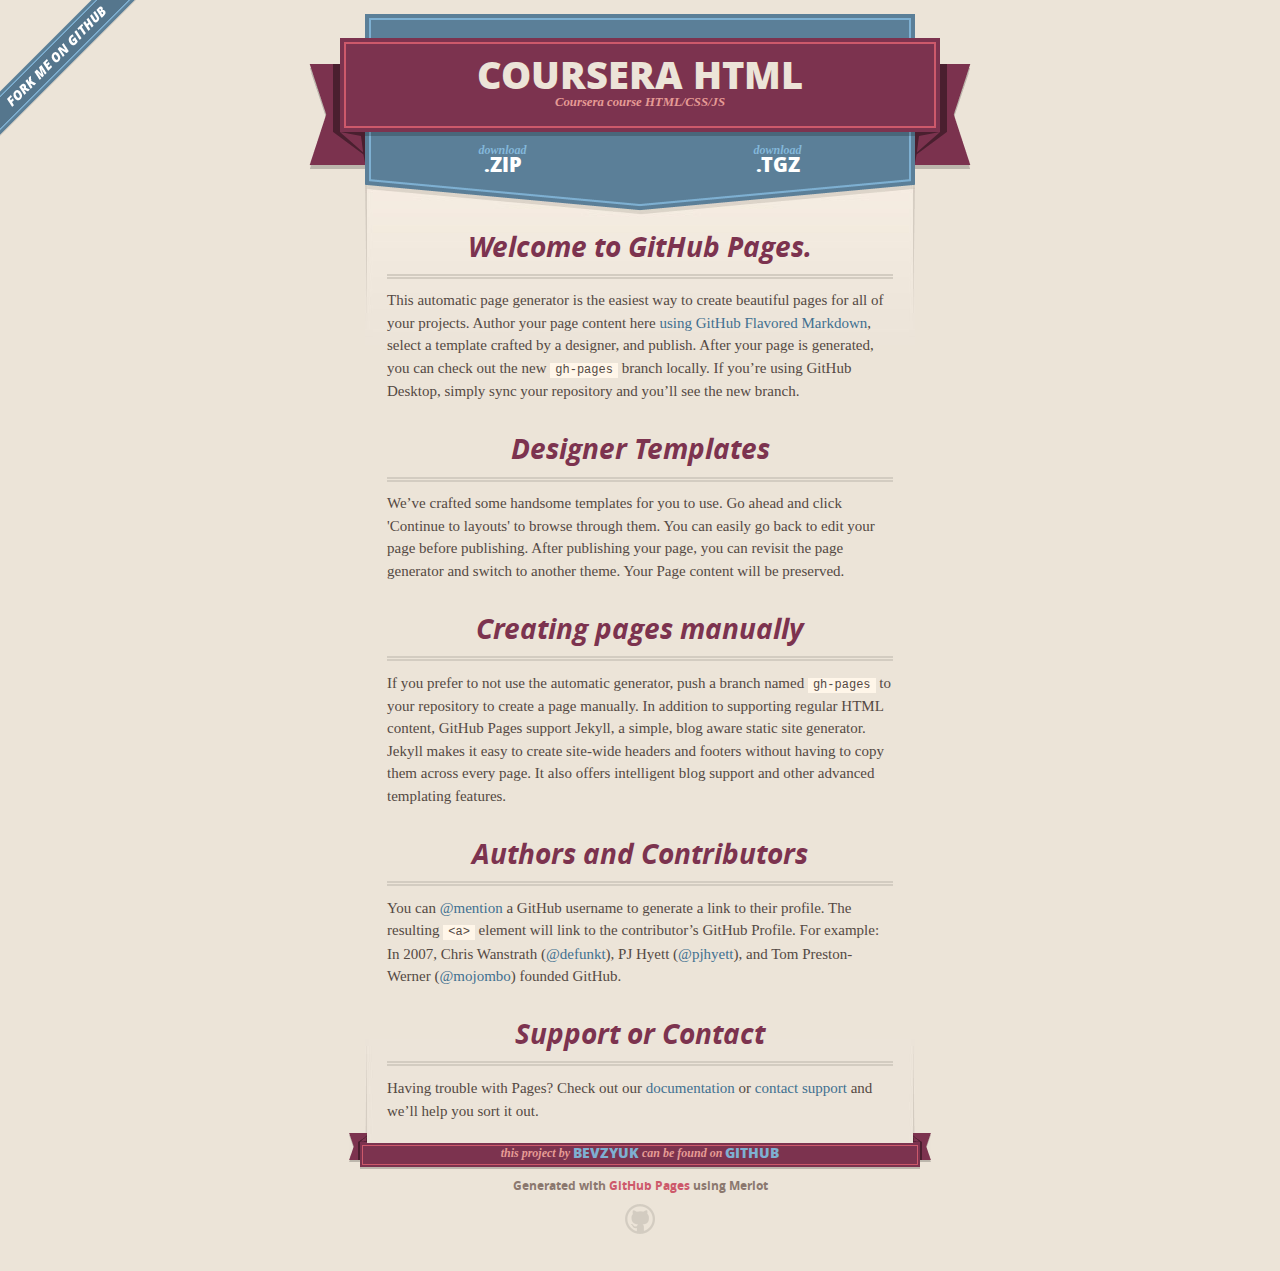
<file: index.html>
<!DOCTYPE html>
<html>
  <head>
    <meta charset='utf-8'>
    <meta http-equiv="X-UA-Compatible" content="chrome=1">
    <meta name="viewport" content="width=640">

    <link rel="stylesheet" href="stylesheets/core.css" media="screen">
    <link rel="stylesheet" href="stylesheets/mobile.css" media="handheld, only screen and (max-device-width:640px)">
    <link rel="stylesheet" href="stylesheets/github-light.css">

    <script type="text/javascript" src="javascripts/modernizr.js"></script>
    <script type="text/javascript" src="https://ajax.googleapis.com/ajax/libs/jquery/1.7.1/jquery.min.js"></script>
    <script type="text/javascript" src="javascripts/headsmart.min.js"></script>
    <script type="text/javascript">
      $(document).ready(function () {
        $('#main_content').headsmart()
      })
    </script>
    <title>Coursera html by bevzyuk</title>
  </head>

  <body>
    <a id="forkme_banner" href="https://github.com/bevzyuk/Coursera_html">View on GitHub</a>
    <div class="shell">

      <header>
        <span class="ribbon-outer">
          <span class="ribbon-inner">
            <h1>Coursera html</h1>
            <h2>Coursera course HTML/CSS/JS</h2>
          </span>
          <span class="left-tail"></span>
          <span class="right-tail"></span>
        </span>
      </header>

      <section id="downloads">
        <span class="inner">
          <a href="https://github.com/bevzyuk/Coursera_html/zipball/master" class="zip"><em>download</em> .ZIP</a><a href="https://github.com/bevzyuk/Coursera_html/tarball/master" class="tgz"><em>download</em> .TGZ</a>
        </span>
      </section>


      <span class="banner-fix"></span>


      <section id="main_content">
        <h3>
<a id="welcome-to-github-pages" class="anchor" href="#welcome-to-github-pages" aria-hidden="true"><span aria-hidden="true" class="octicon octicon-link"></span></a>Welcome to GitHub Pages.</h3>

<p>This automatic page generator is the easiest way to create beautiful pages for all of your projects. Author your page content here <a href="https://guides.github.com/features/mastering-markdown/">using GitHub Flavored Markdown</a>, select a template crafted by a designer, and publish. After your page is generated, you can check out the new <code>gh-pages</code> branch locally. If you’re using GitHub Desktop, simply sync your repository and you’ll see the new branch.</p>

<h3>
<a id="designer-templates" class="anchor" href="#designer-templates" aria-hidden="true"><span aria-hidden="true" class="octicon octicon-link"></span></a>Designer Templates</h3>

<p>We’ve crafted some handsome templates for you to use. Go ahead and click 'Continue to layouts' to browse through them. You can easily go back to edit your page before publishing. After publishing your page, you can revisit the page generator and switch to another theme. Your Page content will be preserved.</p>

<h3>
<a id="creating-pages-manually" class="anchor" href="#creating-pages-manually" aria-hidden="true"><span aria-hidden="true" class="octicon octicon-link"></span></a>Creating pages manually</h3>

<p>If you prefer to not use the automatic generator, push a branch named <code>gh-pages</code> to your repository to create a page manually. In addition to supporting regular HTML content, GitHub Pages support Jekyll, a simple, blog aware static site generator. Jekyll makes it easy to create site-wide headers and footers without having to copy them across every page. It also offers intelligent blog support and other advanced templating features.</p>

<h3>
<a id="authors-and-contributors" class="anchor" href="#authors-and-contributors" aria-hidden="true"><span aria-hidden="true" class="octicon octicon-link"></span></a>Authors and Contributors</h3>

<p>You can <a href="https://help.github.com/articles/basic-writing-and-formatting-syntax/#mentioning-users-and-teams" class="user-mention">@mention</a> a GitHub username to generate a link to their profile. The resulting <code>&lt;a&gt;</code> element will link to the contributor’s GitHub Profile. For example: In 2007, Chris Wanstrath (<a href="https://github.com/defunkt" class="user-mention">@defunkt</a>), PJ Hyett (<a href="https://github.com/pjhyett" class="user-mention">@pjhyett</a>), and Tom Preston-Werner (<a href="https://github.com/mojombo" class="user-mention">@mojombo</a>) founded GitHub.</p>

<h3>
<a id="support-or-contact" class="anchor" href="#support-or-contact" aria-hidden="true"><span aria-hidden="true" class="octicon octicon-link"></span></a>Support or Contact</h3>

<p>Having trouble with Pages? Check out our <a href="https://help.github.com/pages">documentation</a> or <a href="https://github.com/contact">contact support</a> and we’ll help you sort it out.</p>
      </section>

      <footer>
        <span class="ribbon-outer">
          <span class="ribbon-inner">
            <p>this project by <a href="https://github.com/bevzyuk">bevzyuk</a> can be found on <a href="https://github.com/bevzyuk/Coursera_html">GitHub</a></p>
          </span>
          <span class="left-tail"></span>
          <span class="right-tail"></span>
        </span>
        <p>Generated with <a href="https://pages.github.com">GitHub Pages</a> using Merlot</p>
        <span class="octocat"></span>
      </footer>

    </div>

    
  </body>
</html>
</file>
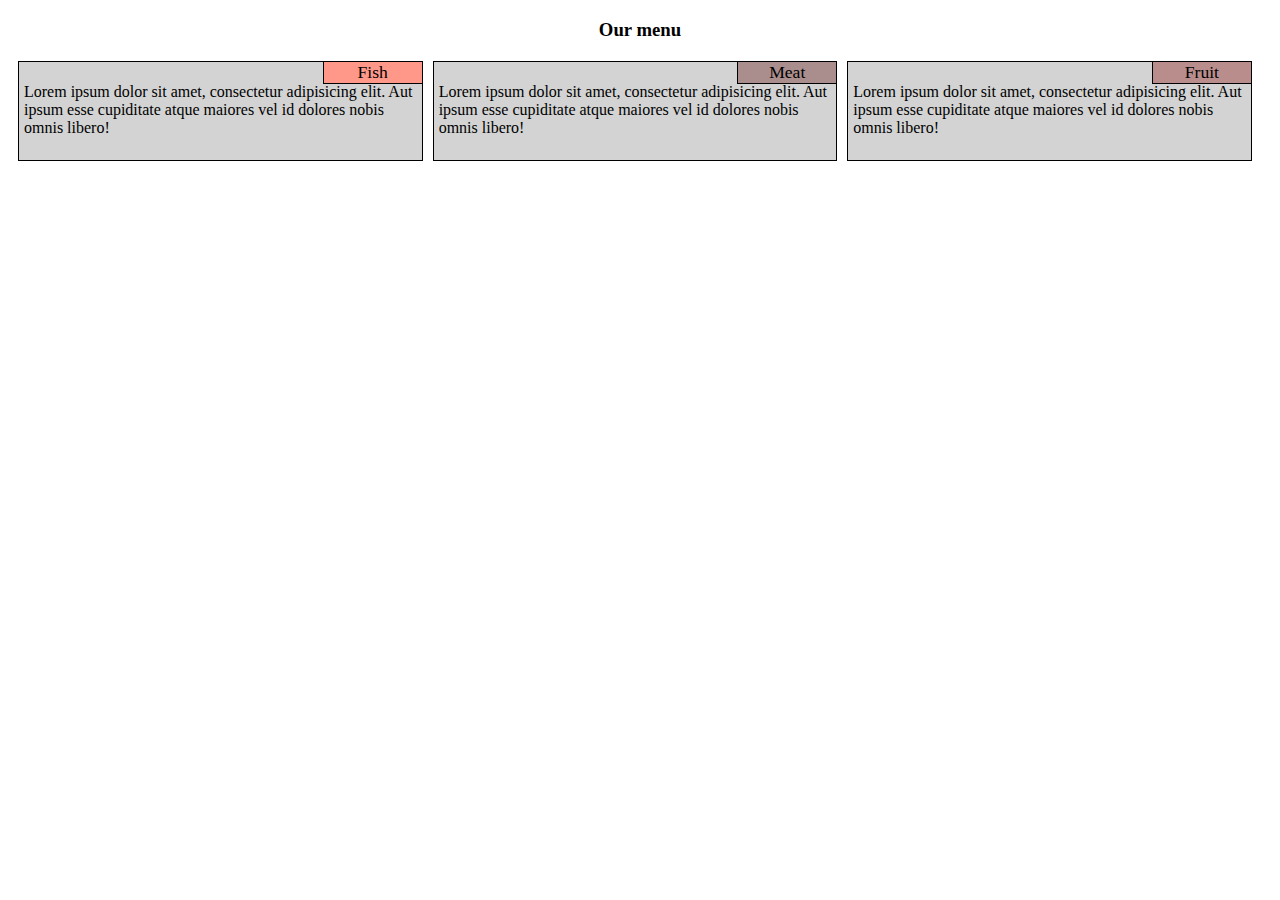
<file: mod2_solution/index.html>
<!DOCTYPE html>
<html>
<head>
	<meta charset="utf-8">
	<meta http-equiv="X-UA-Compatible" content="IE=edge">
	<meta name="viewport" content="width=device-width, initial-scale=1">
	<title>My first response page</title>
	<link rel="stylesheet" href="css/styles.css" type="text/css">
</head>
<body>
	<h3>Our menu</h3>
	<div class="row">
		<div class="col-lg-4 col-md-6">
			<div class="section">
			<div class="fish">Fish</div>
			<p>Lorem ipsum dolor sit amet, consectetur adipisicing elit. Aut ipsum esse cupiditate atque maiores vel id dolores nobis omnis libero!</p>
		</div>
		</div>
		<div class="col-lg-4 col-md-6">
			<div class="section">
			<div class="meat">Meat</div>
			<p>Lorem ipsum dolor sit amet, consectetur adipisicing elit. Aut ipsum esse cupiditate atque maiores vel id dolores nobis omnis libero!</p>
		</div>
		</div>
		<div class="col-lg-4 col-md-12">
			<div class="section">
			<div class="fruit">Fruit</div>
			<p>Lorem ipsum dolor sit amet, consectetur adipisicing elit. Aut ipsum esse cupiditate atque maiores vel id dolores nobis omnis libero!</p>
		</div>
		</div>
		
	</div>
</body>
</html>
</file>
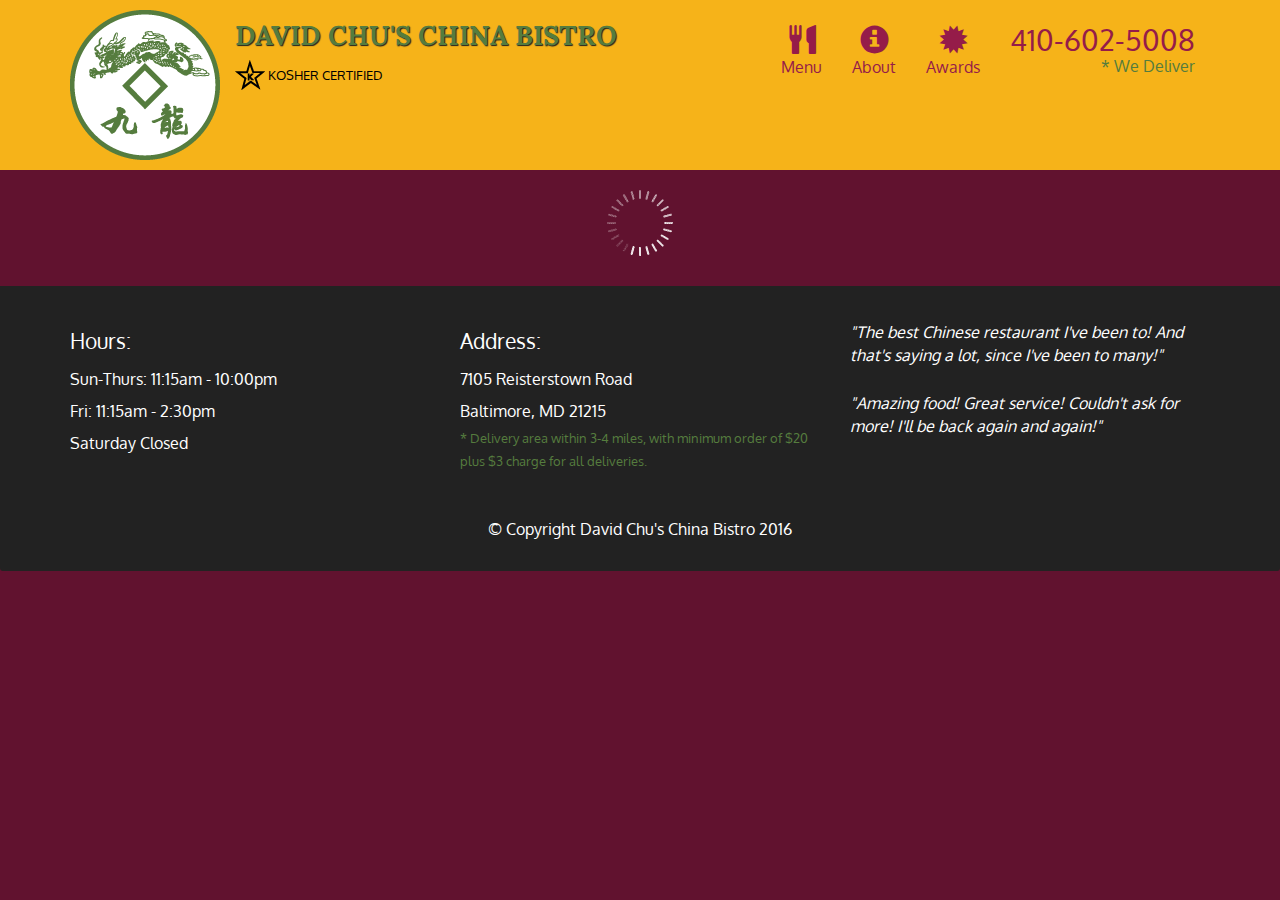
<file: mod5_solution/index.html>
<!doctype html>
<html lang="en">
  <head>
    <meta charset="utf-8">
    <meta http-equiv="X-UA-Compatible" content="IE=edge">
    <meta name="viewport" content="width=device-width, initial-scale=1">
    <title>David Chu's China Bistro</title>
    <link rel="stylesheet" href="css/bootstrap.min.css">
    <link rel="stylesheet" href="css/styles.css">
    <link href='https://fonts.googleapis.com/css?family=Oxygen:400,300,700' rel='stylesheet' type='text/css'>
    <link href='https://fonts.googleapis.com/css?family=Lora' rel='stylesheet' type='text/css'>
  </head>
<body>
  <header>
    <nav id="header-nav" class="navbar navbar-default">
      <div class="container">
        <div class="navbar-header">
          <a href="index.html" class="pull-left visible-md visible-lg">
            <div id="logo-img" alt="Logo image"></div>
          </a>

          <div class="navbar-brand">
            <a href="index.html"><h1>David Chu's China Bistro</h1></a>
            <p>
              <img src="images/star-k-logo.png" alt="Kosher certification">
              <span>Kosher Certified</span>
            </p>
          </div>

          <button id="navbarToggle" type="button" class="navbar-toggle collapsed" data-toggle="collapse" data-target="#collapsable-nav" aria-expanded="false">
            <span class="sr-only">Toggle navigation</span>
            <span class="icon-bar"></span>
            <span class="icon-bar"></span>
            <span class="icon-bar"></span>
          </button>
        </div>
        
        <div id="collapsable-nav" class="collapse navbar-collapse">
           <ul id="nav-list" class="nav navbar-nav navbar-right">
            <li id="navHomeButton" class="visible-xs active">
              <a href="index.html">
                <span class="glyphicon glyphicon-home"></span> Home</a>
            </li>
            <li id="navMenuButton">
              <a href="#" onclick="$dc.loadMenuCategories();">
                <span class="glyphicon glyphicon-cutlery"></span><br class="hidden-xs"> Menu</a>
            </li>
            <li>
              <a href="#">
                <span class="glyphicon glyphicon-info-sign"></span><br class="hidden-xs"> About</a>
            </li>
            <li>
              <a href="#">
                <span class="glyphicon glyphicon-certificate"></span><br class="hidden-xs"> Awards</a>
            </li>
            <li id="phone" class="hidden-xs">
              <a href="tel:410-602-5008">
                <span>410-602-5008</span></a><div>* We Deliver</div>
            </li>
          </ul><!-- #nav-list -->
        </div><!-- .collapse .navbar-collapse -->
      </div><!-- .container -->
    </nav><!-- #header-nav -->
  </header>

  <div id="call-btn" class="visible-xs">
    <a class="btn" href="tel:410-602-5008">
    <span class="glyphicon glyphicon-earphone"></span>
    410-602-5008
    </a>
  </div>
  <div id="xs-deliver" class="text-center visible-xs">* We Deliver</div>

  <div id="main-content" class="container"></div>

  <footer class="panel-footer">
    <div class="container">
      <div class="row">
        <section id="hours" class="col-sm-4">
          <span>Hours:</span><br>
          Sun-Thurs: 11:15am - 10:00pm<br>
          Fri: 11:15am - 2:30pm<br>
          Saturday Closed
          <hr class="visible-xs">
        </section>
        <section id="address" class="col-sm-4">
          <span>Address:</span><br>
          7105 Reisterstown Road<br>
          Baltimore, MD 21215
          <p>* Delivery area within 3-4 miles, with minimum order of $20 plus $3 charge for all deliveries.</p>
          <hr class="visible-xs">
        </section>
        <section id="testimonials" class="col-sm-4">
          <p>"The best Chinese restaurant I've been to! And that's saying a lot, since I've been to many!"</p>
          <p>"Amazing food! Great service! Couldn't ask for more! I'll be back again and again!"</p>
        </section>
      </div>
      <div class="text-center">&copy; Copyright David Chu's China Bistro 2016</div>
    </div>
  </footer>

  <!-- jQuery (Bootstrap JS plugins depend on it) -->
  <script src="js/jquery-2.1.4.min.js"></script>
  <script src="js/bootstrap.min.js"></script>
  <script src="js/ajax-utils.js"></script>
  <script src="js/script.js"></script>
</body>
</html>
</file>
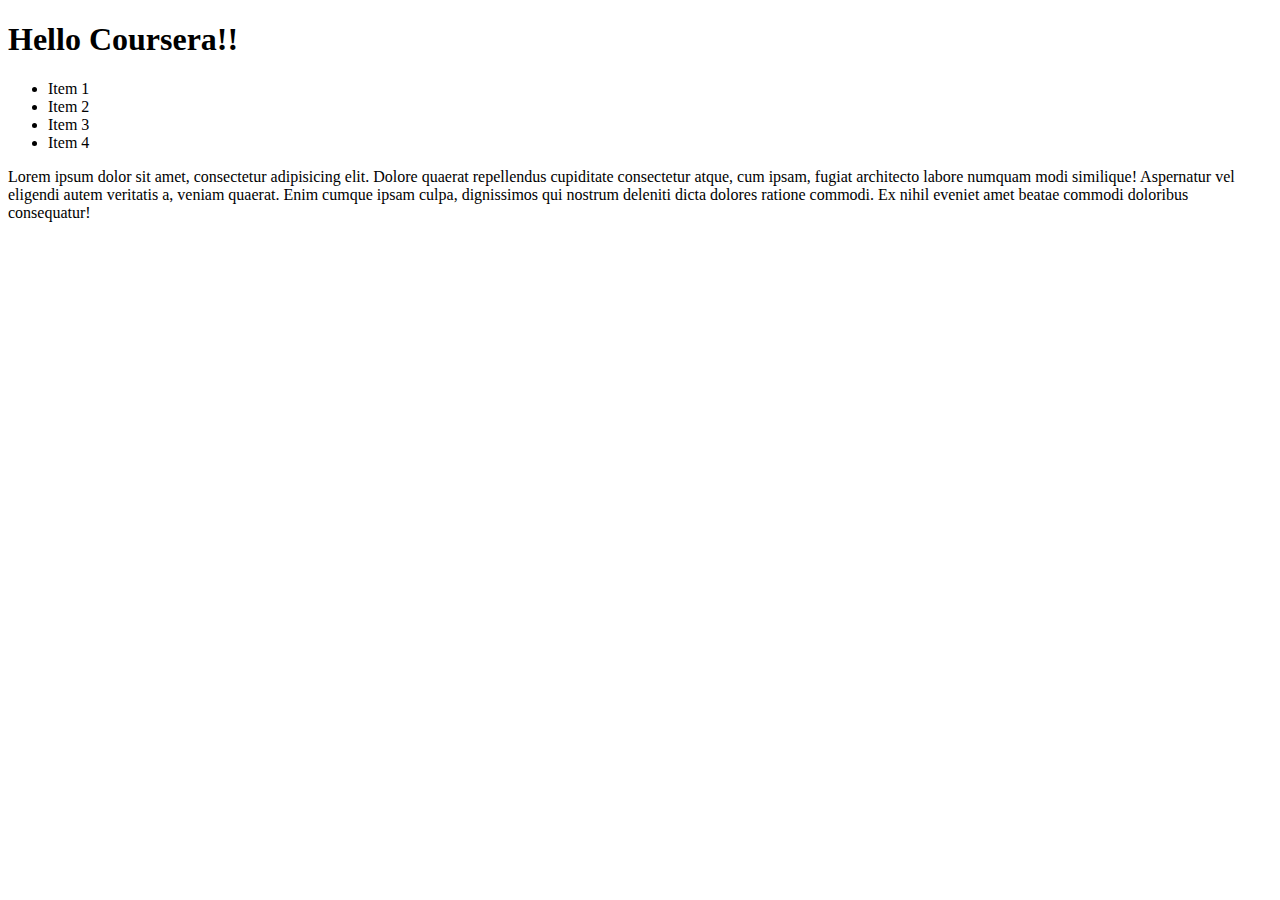
<file: test/index.html>
<!DOCTYPE html>
<html>
<head>
	<meta charset="utf-8">
	<meta http-equiv="X-UA-Compatible" content="IE=edge">
	<title>Hello Coursera!</title>
	<link rel="stylesheet" href="">
</head>
<body>
	<h1>Hello Coursera!!</h1>
	<ul>
		<li>Item 1</li>
		<li>Item 2</li>
		<li>Item 3</li>
		<li>Item 4</li>
	</ul>
	<p>Lorem ipsum dolor sit amet, consectetur adipisicing elit. Dolore quaerat repellendus cupiditate consectetur atque, cum ipsam, fugiat architecto labore numquam modi similique! Aspernatur vel eligendi autem veritatis a, veniam quaerat. Enim cumque ipsam culpa, dignissimos qui nostrum deleniti dicta dolores ratione commodi. Ex nihil eveniet amet beatae commodi doloribus consequatur!</p>
</body>
</html>
</file>
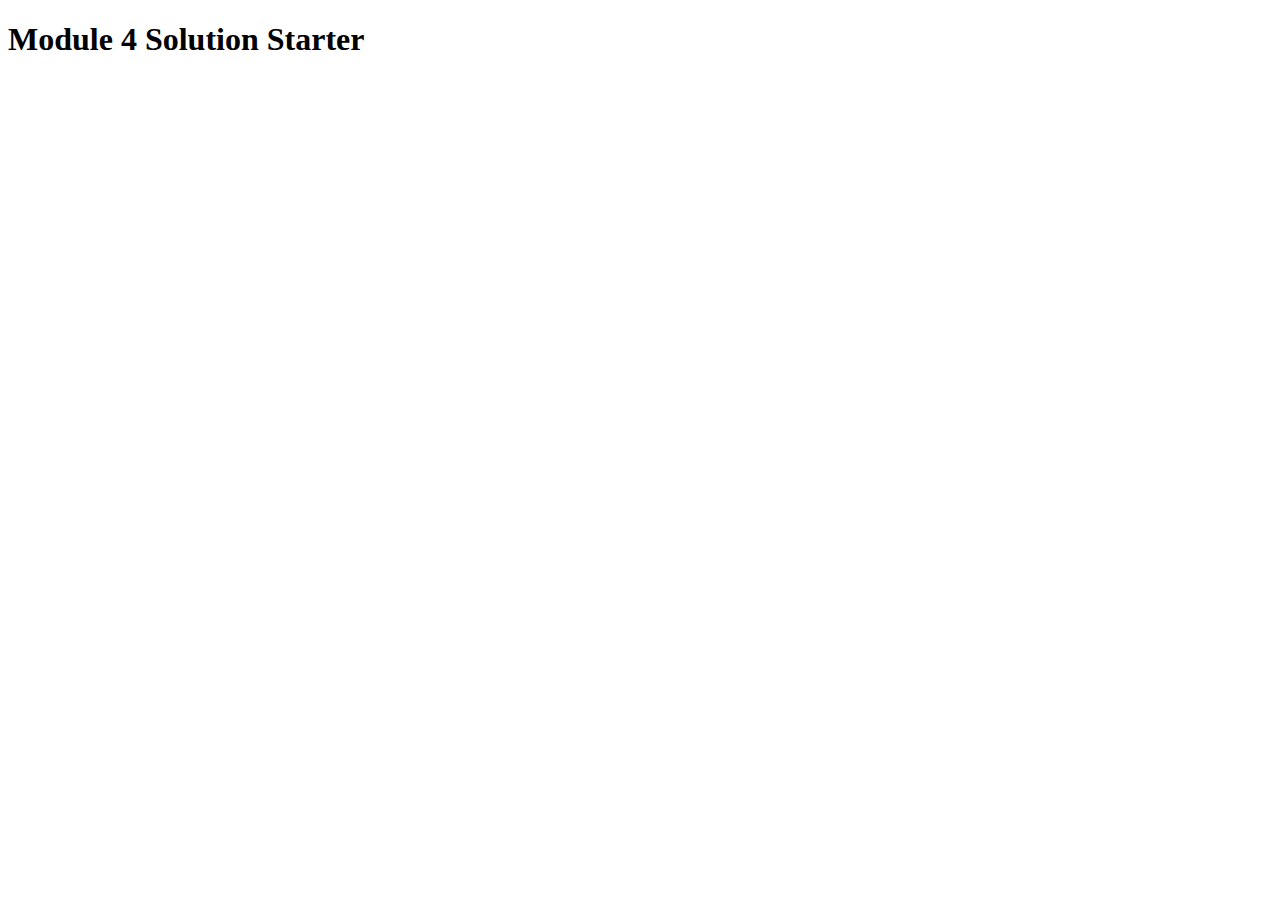
<file: mod4_solution/harder/index.html>
<!DOCTYPE html>
<html>
<head>
  <meta charset="utf-8">
  <title>Module 4 Solution Starter</title>
  <script>
    var names = []; // DO NOT REMOVE
  </script>
  <script src="SpeakHello.js" type="text/javascript" charset="utf-8" async="" defer="defer"></script>
  <script src="SpeakGoodBye.js" type="text/javascript" charset="utf-8" async="" defer="defer"></script>
  <script src="script.js" type="text/javascript" charset="utf-8" async="" defer="defer"></script>
</head>
<body>
  <h1>Module 4 Solution Starter</h1>
  <ul id="list">
   
  </ul>
</body>
</html>
</file>
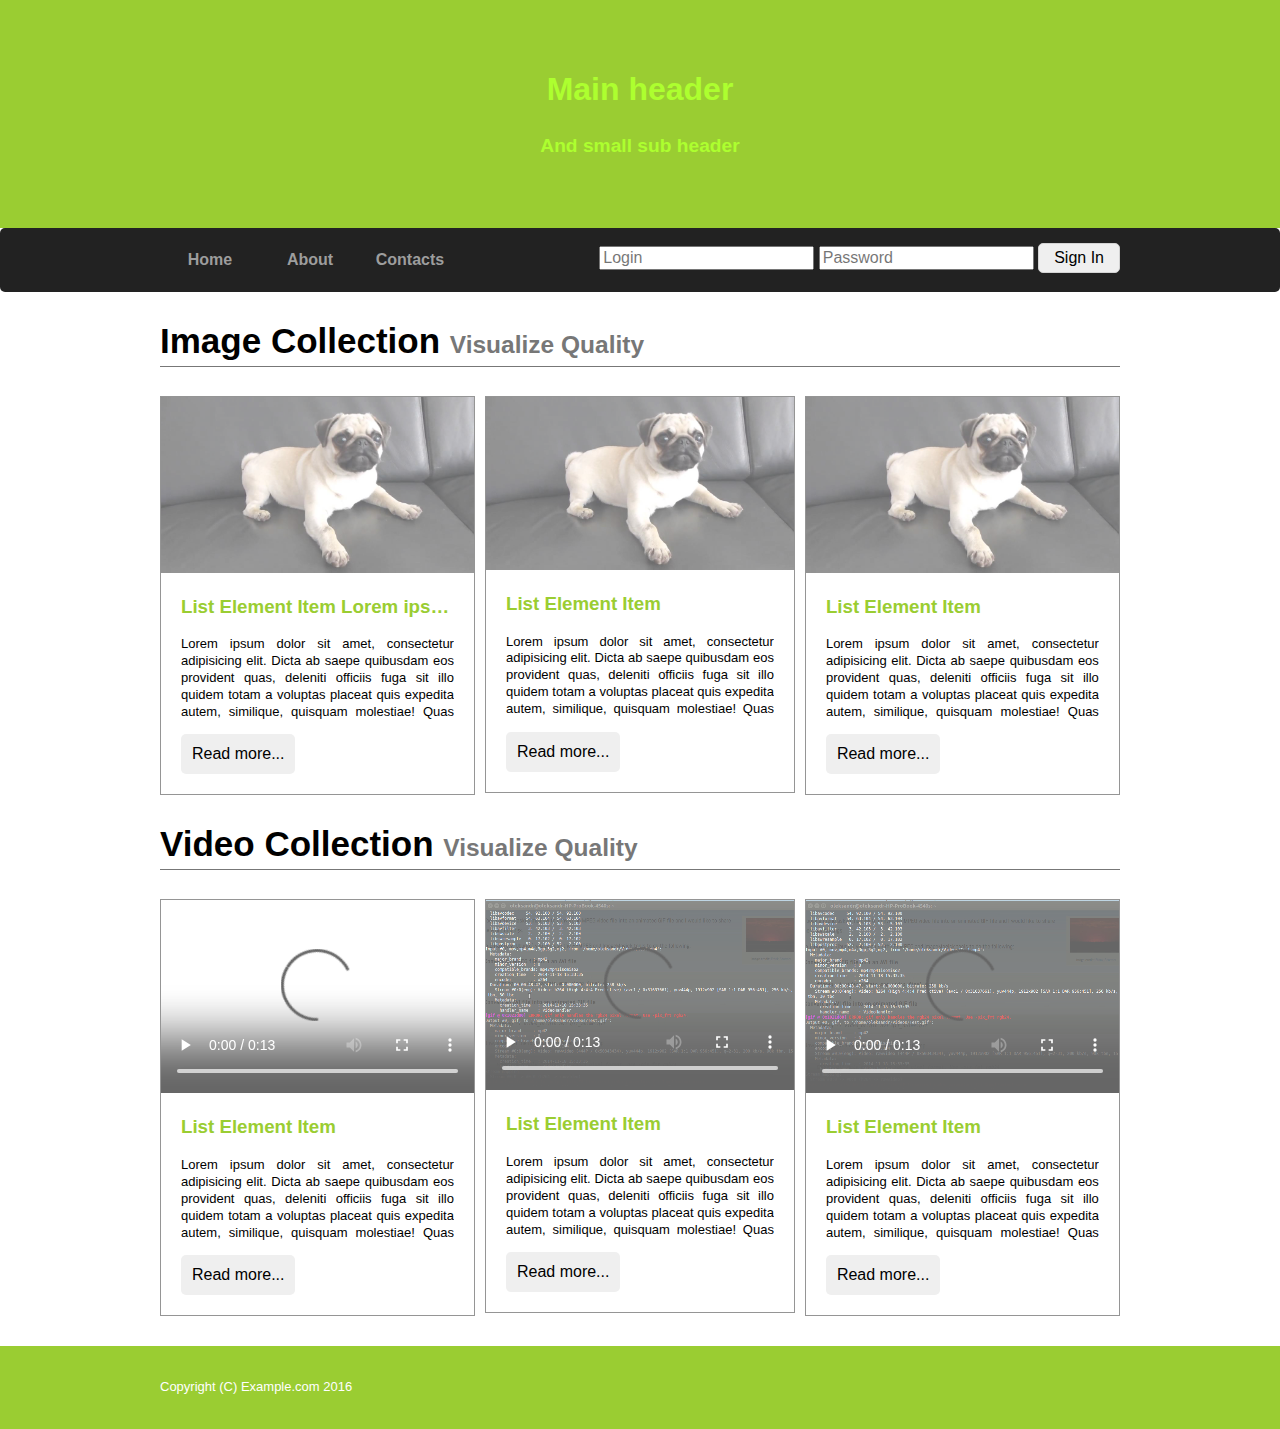
<file: test/fullpage.html>
<!DOCTYPE html>
<html>
<head>
	<meta charset="utf-8">
	<link rel="stylesheet" type="text/css" href="css/normalize.css">
	<link rel="stylesheet" type="text/css" href="css/style.css">
	<title>My first Page</title>
	
</head>
<body>

<!-- HEADER -->

	<header class="header">
		<div class="container">
			<h1>Main header</h1>
			<h2><small>And small sub header</small></h2>
		</div>
	</header>

<!---/HEADER -->

<!-- NAVIGATION -->
<nav class="page-navigation">
	<div class="container">
		<ul>
			<li><a href="#">Home</a></li>
			<li><a href="#">About</a></li>
			<li><a href="#">Contacts</a></li>
		</ul>

		<!-- LOGIN FORM -->
		<form action="#" class="login">
			<input type="text" placeholder="Login" required>
			<input type="password" placeholder="Password" required>
			<input type="submit" value="Sign In">
		</form>

		<!-- LOGIN FORM -->

	</div>
</nav>

<!-- /NAVIGATION -->

<!--MAIN -->
<main>
	<div class="container">
		<h2 class="collection-title">Image Collection <small>Visualize Quality</small></h2>
		<div class="collections">
			<div class="collection-item-outer">
				<div class="collection-item">
					<img src="images/mops.jpg" alt="List picture" width="300" height="">
					<div class="collection-text">
						<h3>List Element Item Lorem ipsum dolor sit.</h3>
						<p>Lorem ipsum dolor sit amet, consectetur adipisicing elit. Dicta ab saepe quibusdam eos provident quas, deleniti officiis fuga sit illo quidem totam a voluptas placeat quis expedita autem, similique, quisquam molestiae! Quas nostrum error doloribus expedita aspernatur deleniti explicabo molestias.</p>
						<button>Read more...</button>
					</div>
				</div>
			</div>
			<div class="collection-item-outer">
				<div class="collection-item">
					<img src="images/mops.jpg" alt="List picture" width="300" height="">
					<div class="collection-text">
						<h3>List Element Item</h3>
						<p>Lorem ipsum dolor sit amet, consectetur adipisicing elit. Dicta ab saepe quibusdam eos provident quas, deleniti officiis fuga sit illo quidem totam a voluptas placeat quis expedita autem, similique, quisquam molestiae! Quas nostrum error doloribus expedita aspernatur deleniti explicabo molestias.</p>
						<button>Read more...</button>
					</div>
				</div>
			</div>
			<div class="collection-item-outer">
				<div class="collection-item">
					<img src="images/mops.jpg" alt="List picture" width="300" height="">
					<div class="collection-text">
						<h3>List Element Item</h3>
						<p>Lorem ipsum dolor sit amet, consectetur adipisicing elit. Dicta ab saepe quibusdam eos provident quas, deleniti officiis fuga sit illo quidem totam a voluptas placeat quis expedita autem, similique, quisquam molestiae! Quas nostrum error doloribus expedita aspernatur deleniti explicabo molestias.</p>
						<button>Read more...</button>
					</div>
				</div>
			</div>
		</div>
		<h2 class="collection-title">Video Collection <small>Visualize Quality</small></h2>
		<div class="collections">
		<div class="collection-item-outer">
			<div class="collection-item">
				
				<video controls>
					<source src="video/movie.mp4" type="video/mp4">
				</video>
					<div class="collection-text">
						<h3>List Element Item</h3>
						<p>Lorem ipsum dolor sit amet, consectetur adipisicing elit. Dicta ab saepe quibusdam eos provident quas, deleniti officiis fuga sit illo quidem totam a voluptas placeat quis expedita autem, similique, quisquam molestiae! Quas nostrum error doloribus expedita aspernatur deleniti explicabo molestias.</p>
						<button>Read more...</button>
					</div>
			</div>
		</div>			
		
		<div class="collection-item-outer">
			<div class="collection-item">
				
				<video controls>
					<source src="video/movie.mp4" type="video/mp4">
				</video>
					<div class="collection-text">
						<h3>List Element Item</h3>
						<p>Lorem ipsum dolor sit amet, consectetur adipisicing elit. Dicta ab saepe quibusdam eos provident quas, deleniti officiis fuga sit illo quidem totam a voluptas placeat quis expedita autem, similique, quisquam molestiae! Quas nostrum error doloribus expedita aspernatur deleniti explicabo molestias.</p>
						<button>Read more...</button>
					
					</div>
			</div>
			
		</div>
		<div class="collection-item-outer">
			<div class="collection-item">
				
				<video controls>
					<source src="video/movie.mp4" type="video/mp4">
				</video>
					<div class="collection-text">
						<h3>List Element Item</h3>
						<p>Lorem ipsum dolor sit amet, consectetur adipisicing elit. Dicta ab saepe quibusdam eos provident quas, deleniti officiis fuga sit illo quidem totam a voluptas placeat quis expedita autem, similique, quisquam molestiae! Quas nostrum error doloribus expedita aspernatur deleniti explicabo molestias.</p>
						<button>Read more...</button>
					
				</div>
			</div>
		</div>
		
		</div>
	</div>
</main>

<!--/MAIN -->

<!--Footer -->
<footer class="footer">
	<div class="container">
		<p>Copyright (C) Example.com 2016</p>
	</div>
</footer>

<!--/FOOTER -->

</body>
</html>
</file>
<file: stylesheets/core.css>
@import url("screen.css");
@import url("non-screen.css") handheld;
@import url("non-screen.css") only screen and (max-device-width:640px);
</file>
<file: stylesheets/mobile.css>
/* Generated by Font Squirrel (http://www.fontsquirrel.com) on February 9, 2012 */


@font-face {
  font-family: 'Open Sans';
  src: url('../fonts/opensans-regular-webfont.eot');
  src: url('../fonts/opensans-regular-webfont.eot?#iefix') format('embedded-opentype'),
       url('../fonts/opensans-regular-webfont.woff') format('woff'),
       url('../fonts/opensans-regular-webfont.ttf') format('truetype'),
       url('../fonts/opensans-regular-webfont.svg#OpenSansRegular') format('svg');
  font-weight: normal;
  font-style: normal;
}

@font-face {
  font-family: 'Open Sans';
  src: url('../fonts/opensans-italic-webfont.eot');
  src: url('../fonts/opensans-italic-webfont.eot?#iefix') format('embedded-opentype'),
       url('../fonts/opensans-italic-webfont.woff') format('woff'),
       url('../fonts/opensans-italic-webfont.ttf') format('truetype'),
       url('../fonts/opensans-italic-webfont.svg#OpenSansItalic') format('svg');
  font-weight: normal;
  font-style: italic;
}

@font-face {
  font-family: 'Open Sans';
  src: url('../fonts/opensans-bold-webfont.eot');
  src: url('../fonts/opensans-bold-webfont.eot?#iefix') format('embedded-opentype'),
       url('../fonts/opensans-bold-webfont.woff') format('woff'),
       url('../fonts/opensans-bold-webfont.ttf') format('truetype'),
       url('../fonts/opensans-bold-webfont.svg#OpenSansBold') format('svg');
  font-weight: bold;
  font-style: normal;
}

@font-face {
  font-family: 'Open Sans';
  src: url('../fonts/opensans-bolditalic-webfont.eot');
  src: url('../fonts/opensans-bolditalic-webfont.eot?#iefix') format('embedded-opentype'),
       url('../fonts/opensans-bolditalic-webfont.woff') format('woff'),
       url('../fonts/opensans-bolditalic-webfont.ttf') format('truetype'),
       url('../fonts/opensans-bolditalic-webfont.svg#OpenSansBoldItalic') format('svg');
  font-weight: bold;
  font-style: italic;
}

@font-face {
  font-family: 'Open Sans';
  src: url('../fonts/opensans-extrabold-webfont.eot');
  src: url('../fonts/opensans-extrabold-webfont.eot?#iefix') format('embedded-opentype'),
       url('../fonts/opensans-extrabold-webfont.woff') format('woff'),
       url('../fonts/opensans-extrabold-webfont.ttf') format('truetype'),
       url('../fonts/opensans-extrabold-webfont.svg#OpenSansExtrabold') format('svg');
  font-weight: bolder;
  font-style: normal;
}


/* http://meyerweb.com/eric/tools/css/reset/ 
   v2.0 | 20110126
   License: none (public domain)
*/

html, body, div, span, applet, object, iframe,
h1, h2, h3, h4, h5, h6, p, blockquote, pre,
a, abbr, acronym, address, big, cite, code,
del, dfn, em, img, ins, kbd, q, s, samp,
small, strike, strong, sub, sup, tt, var,
b, u, i, center,
dl, dt, dd, ol, ul, li,
fieldset, form, label, legend,
table, caption, tbody, tfoot, thead, tr, th, td,
article, aside, canvas, details, embed, 
figure, figcaption, footer, header, hgroup, 
menu, nav, output, ruby, section, summary,
time, mark, audio, video {
  margin: 0;
  padding: 0;
  border: 0;
  font-size: 100%;
  font: inherit;
  vertical-align: baseline;
}
/* HTML5 display-role reset for older browsers */
article, aside, details, figcaption, figure, 
footer, header, hgroup, menu, nav, section {
  display: block;
}
body {
  line-height: 1;
}
ol, ul {
  list-style: none;
}
blockquote, q {
  quotes: none;
}
blockquote:before, blockquote:after,
q:before, q:after {
  content: '';
  content: none;
}
table {
  border-collapse: collapse;
  border-spacing: 0;
}

header, footer, section {
  display: block;
  position: relative;
}

/* STYLES */

div.shell {
  display: block;
  width: 640px;
  margin: 0 auto;
}

a#forkme_banner {
  display: none;
}

/* header */

header {
  position: relative;
  z-index: 2;
  margin: 0;
  max-width: 640px;
  top: 51px;
}

header span.ribbon-inner {
  position: relative;
  display: block;
  background-color: #cd596b;
  border: 8px solid #7c334f;
  padding: 6px;
  z-index: 1;
}

header span.left-tail, header span.right-tail {
  position: relative;
  display: block;
  width: 19px;
  height: 10px;
  background: transparent url(../images/ribbon-tail-sprite-2x.png) 0 0 no-repeat;
  position: absolute;
  bottom: -10px;
  z-index: 0;
}

header span.left-tail {
  background-position: 0 0;
  left: 0;
}

header span.right-tail {
  background-position: -19px 0;
  right: 0;
}

header h1 {
  background-color: #7c334f;
  font-size: 2em;
  font-weight: bolder;
  font-style: normal;
  text-transform: uppercase;
  color: #ece4d8;
  text-align: center;
  line-height:1;  
  padding: 14px 20px 0;
}

header h2 {
  background-color: #7c334f;
  font: bold italic .85em/1.5 Georgia, Times, “Times New Roman”, serif;
  color: #e69b95;
  padding-bottom: 14px;
  margin-top: -3px;
  text-align: center;
}

section#downloads {
  position: relative;
  display: block;
  height: 171px;
  width: 602px;
  padding-bottom: 150px;
  margin: 51px auto -250px;
  z-index: 1;
  background: transparent url(../images/shield.png) center 0 no-repeat;
}

section#downloads a {
  display: none;
}

span.banner-fix {
  background: transparent url(../images/shield-fallback.png) center top no-repeat;
  display: block;
  height: 31px;
  position: absolute;
  width: 640px;
  top: 20px;

}

section#main_content {
  z-index: 2;
  padding: 20px 40px 0;
  min-height:185px;
}

/* footer */

footer {
  background: none;
  padding-top: 104px;
  margin: -94px auto 40px;
  max-width:640px;
  text-align: center;
}

footer span.ribbon-outer {
  display: block;
  position: relative;
  border-bottom: 2px solid #bdb6ad;
}

footer span.ribbon-inner {
  position: relative;
  display: block;
  background-color: #cd596b;
  border: 8px solid #7c334f;
  padding: 6px;
  z-index: 1;
}

footer p {
  font-family: 'Open Sans', sans-serif;
  font-weight: bold;
  font-size: .6em;
  color: #8b786f;
}

footer a {
  color: #cd596b;
}

footer span.ribbon-inner p {
  background-color: #7c334f;
  margin: 0;
  color: #e69b95;
  font: bold italic 22px/1 Georgia, Times, “Times New Roman”, serif;
  height: auto;
  line-height: 1.1;
  padding: 20px 0px 10px;
}

footer span.ribbon-inner a {
  display: block;
  position: relative;
  bottom: 0;
  color: #7eb0d2;
  font-family: 'Open Sans', sans-serif;
  text-transform: uppercase;
  font-style: normal;
  font-weight: bolder;
  font-size: 38px;
  padding-bottom: 10px;
}

footer span.ribbon-inner a:hover {
  color: #7eb0d2;
}

footer span.left-tail, footer span.right-tail {
  position: relative;
  display: block;
  width: 23px;
  height: 126px;
  background: transparent url(../images/small-ribbon-tail-sprite-2x.png) 0 0 no-repeat;
  position: absolute;
  top: -126px;
  z-index: 0;
}

footer span.left-tail {
  background-position: 0 0;
  left: 0;
}

footer span.right-tail {
  background-position: -23px 0;
  right: 0;
}

footer span.octocat {
  background: transparent url(../images/octocat-2x.png) 0 0 no-repeat;
  display: block;
  width: 60px;
  height: 60px;
  margin: 20px auto 0;}

/* content */

body {
  background: #ece4d8;
  font: normal normal 30px/1.5 Georgia, Palatino,” Palatino Linotype”, Times, “Times New Roman”, serif;
  color: #544943;
  -webkit-font-smoothing: antialiased;
}

a, a:hover {
  color: #417090;
}

a {
  text-decoration: none;
}

a:hover {
  text-decoration: underline;
}

h1,h2,h3,h4,h5,h6 {
  font-family: 'Open Sans', sans-serif;
  font-weight: bold;
}

p {
  margin: .7em 0 0;
}

strong {
  font-weight: bold;
}

em {
  font-style: italic;
}

ol {
  margin: .7em 0;
  list-style-type: decimal;
  padding-left: 1.35em;
}

ul {
  margin: .7em 0;
  padding-left: 1.35em;
}

ul li {
  padding-left: 20px;
  background: transparent url(../images/chevron-2x.png) left 15px no-repeat;
}

blockquote {
  font-family: 'Open Sans', sans-serif;
  margin: 20px 0;
  color: #8b786f;
  padding-left: 1.35em;
  background: transparent url('../images/blockquote-gfx-2x.png') 0 8px no-repeat;
}

img {
  -webkit-box-shadow: 0px 4px 0px #bdb6ad;
  -moz-box-shadow: 0px 4px 0px #bdb6ad;
  box-shadow: 0px 4px 0px #bdb6ad;
  border: 4px solid #fff6e9;
  max-width: 556px;
}

hr {
  border: none;
  outline: none;
  height: 42px;
  background: transparent url('../images/hr-2x.jpg') center center repeat-x;
  margin: 0 0 20px;
}

code {
  background: #fff6e9;
  font: normal normal .9em/1.7 "Lucida Sans Typewriter", "Lucida Console", Monaco, "Bitstream Vera Sans Mono", monospace;
  padding: 0 5px 1px;
}

pre {
  margin: 10px 0 20px;
  padding: .7em;
  background: #fff6e9;
  border-bottom: 4px solid #bdb6ad;
  font: normal normal .9em/1.7 "Lucida Sans Typewriter", "Lucida Console", Monaco, "Bitstream Vera Sans Mono", monospace;
  overflow: auto;
}

table {
  background: #fff6e9;
  display: table;
  width: 100%;
  border-collapse: separate;
  border-bottom: 4px solid #bdb6ad;
  margin: 10px 0;
}

tr {
  display: table-row;
}

th {
  display: table-cell;
  padding: 2px 10px;
  border: solid #ece4d8;
  border-width: 0 4px 4px 0;
  color: #cd596b;
  font-family: 'Open Sans', sans-serif;
  font-weight: bold;
  font-size: .85em;
}

td {
  display: table-cell;
  padding: 0 .7em;
  border: solid #ece4d8;
  border-width: 0 4px 4px 0;
}

td:last-child, th:last-child {
  border-right: none;
}

tr:last-child td {
  border-bottom: none;
}

dl {
  margin: .7em 0 20px;
}

dt {
  font-family: 'Open Sans', sans-serif;
  font-weight: bold;
}

dd {
  padding-left: 1.35em;
}

dd p:first-child {
  margin-top: 0;
}

/* Content based headers */

#main_content > .header-level-1:first-child,
#main_content > .header-level-2:first-child,
#main_content > .header-level-3:first-child,
#main_content > .header-level-4:first-child,
#main_content > .header-level-5:first-child,
#main_content > .header-level-6:first-child {
  margin-top: 0;
}

.header-level-1 {
  font-size: 1.85em;
  border-bottom: .2em double #d3ccc1;
  color: #7c334f;
  text-align: center;
  font-style: italic;
  margin: 1.1em 0 .38em;
  line-height: 1.2;
  padding-bottom: 10px
}

.header-level-2 {
  font-size: 1.58em;
  color: #7c334f;
  margin: .95em 0 .5em;
  border-bottom: .1em solid #D3CCC1;
  line-height: 1.2;
  padding-bottom: 10px
}

.header-level-3 {
  margin: 20px 0 10px;
  font-size: 1.45em;
}

.header-level-4 {
  margin: .6em 0;
  font-size: 1.2em;
  color: #cd596b;
}

.header-level-5 {
  margin: .7em 0;
  font-size: 1em;
  color: #8b786f;
}

.header-level-6 {
  margin: .8em 0;
  font-size: .85em;
  font-style: italic;
}
</file>
<file: stylesheets/github-light.css>
/*
The MIT License (MIT)

Copyright (c) 2015 GitHub, Inc.

Permission is hereby granted, free of charge, to any person obtaining a copy
of this software and associated documentation files (the "Software"), to deal
in the Software without restriction, including without limitation the rights
to use, copy, modify, merge, publish, distribute, sublicense, and/or sell
copies of the Software, and to permit persons to whom the Software is
furnished to do so, subject to the following conditions:

The above copyright notice and this permission notice shall be included in all
copies or substantial portions of the Software.

THE SOFTWARE IS PROVIDED "AS IS", WITHOUT WARRANTY OF ANY KIND, EXPRESS OR
IMPLIED, INCLUDING BUT NOT LIMITED TO THE WARRANTIES OF MERCHANTABILITY,
FITNESS FOR A PARTICULAR PURPOSE AND NONINFRINGEMENT. IN NO EVENT SHALL THE
AUTHORS OR COPYRIGHT HOLDERS BE LIABLE FOR ANY CLAIM, DAMAGES OR OTHER
LIABILITY, WHETHER IN AN ACTION OF CONTRACT, TORT OR OTHERWISE, ARISING FROM,
OUT OF OR IN CONNECTION WITH THE SOFTWARE OR THE USE OR OTHER DEALINGS IN THE
SOFTWARE.

*/

.pl-c /* comment */ {
  color: #969896;
}

.pl-c1      /* constant, markup.raw, meta.diff.header, meta.module-reference, meta.property-name, support, support.constant, support.variable, variable.other.constant */,
.pl-s .pl-v /* string variable */ {
  color: #0086b3;
}

.pl-e  /* entity */,
.pl-en /* entity.name */ {
  color: #795da3;
}

.pl-s .pl-s1 /* string source */,
.pl-smi      /* storage.modifier.import, storage.modifier.package, storage.type.java, variable.other, variable.parameter.function */ {
  color: #333;
}

.pl-ent /* entity.name.tag */ {
  color: #63a35c;
}

.pl-k /* keyword, storage, storage.type */ {
  color: #a71d5d;
}

.pl-pds              /* punctuation.definition.string, string.regexp.character-class */,
.pl-s                /* string */,
.pl-s .pl-pse .pl-s1 /* string punctuation.section.embedded source */,
.pl-sr               /* string.regexp */,
.pl-sr .pl-cce       /* string.regexp constant.character.escape */,
.pl-sr .pl-sra       /* string.regexp string.regexp.arbitrary-repitition */,
.pl-sr .pl-sre       /* string.regexp source.ruby.embedded */ {
  color: #183691;
}

.pl-v /* variable */ {
  color: #ed6a43;
}

.pl-id /* invalid.deprecated */ {
  color: #b52a1d;
}

.pl-ii /* invalid.illegal */ {
  background-color: #b52a1d;
  color: #f8f8f8;
}

.pl-sr .pl-cce /* string.regexp constant.character.escape */ {
  color: #63a35c;
  font-weight: bold;
}

.pl-ml /* markup.list */ {
  color: #693a17;
}

.pl-mh        /* markup.heading */,
.pl-mh .pl-en /* markup.heading entity.name */,
.pl-ms        /* meta.separator */ {
  color: #1d3e81;
  font-weight: bold;
}

.pl-mq /* markup.quote */ {
  color: #008080;
}

.pl-mi /* markup.italic */ {
  color: #333;
  font-style: italic;
}

.pl-mb /* markup.bold */ {
  color: #333;
  font-weight: bold;
}

.pl-md /* markup.deleted, meta.diff.header.from-file */ {
  background-color: #ffecec;
  color: #bd2c00;
}

.pl-mi1 /* markup.inserted, meta.diff.header.to-file */ {
  background-color: #eaffea;
  color: #55a532;
}

.pl-mdr /* meta.diff.range */ {
  color: #795da3;
  font-weight: bold;
}

.pl-mo /* meta.output */ {
  color: #1d3e81;
}
</file>
<file: mod2_solution/css/styles.css>
* {
	box-sizing: border-box;	
	 
}
body {
	font-family: serif;
}
h3 {
	text-align: center;
	margin-bottom: 10px;
}
.row {
	width: 100%;
	margin:0;
	padding: 10px;
	align-content: center;
}
.section {
	position: relative;
	border: 1px solid black;
	height: 100px;
	background-color: lightgrey;
	margin-right: 10px;
	margin-left: auto;
	margin-bottom: 5px;
}
.fish {
	background-color: #ff9889;
}
.meat {
	background-color: #aa8d8d;
}
.fruit {	
	background-color: #ba8d8d;
}
.section div {
	font-size: 1.1em;
	width: 100px;
	text-align: center;
	position: absolute;
	top: -1px;
	right: -1px;
	float: right;
	border: 1px solid black;

}
p {
	display: inline-block;
	padding:5px;
}

/* For web-browsers */
@media (min-width: 992px) {
	
	.col-lg-4 {
		float: left;	
		width: 33.33%;		
		height: 100px;			
		overflow: hidden;

	}

	
}

/* For tablet */
@media (min-width: 768px) and (max-width: 991px) {
	 .col-md-6 {
		float: left;		
		width: 50%;
		height: 100px;		
		overflow: hidden;
		
	}
	.col-md-12{
		float: left;		
		width: 100%;
		margin-top: 10px;
		
	}
  
}


}
</file>
<file: mod5_solution/css/styles.css>
body {
  font-size: 16px;
  color: #fff;
  background-color: #61122f;
  font-family: 'Oxygen', sans-serif;
}

/** HEADER **/
#header-nav {
  background-color: #f6b319;
  border-radius: 0;
  border: 0;
}

#logo-img {
  background: url('../images/restaurant-logo_large.png') no-repeat;
  width: 150px;
  height: 150px;
  margin: 10px 15px 10px 0;
}

.navbar-brand {
  padding-top: 25px;
}
.navbar-brand h1 { /* Restaurant name */
  font-family: 'Lora', serif;
  color: #557c3e;
  font-size: 1.5em;
  text-transform: uppercase;
  font-weight: bold;
  text-shadow: 1px 1px 1px #222;
  margin-top: 0;
  margin-bottom: 0;
  line-height: .75;
}
.navbar-brand a:hover, .navbar-brand a:focus {
  text-decoration: none;
}
.navbar-brand p { /* Kosher cert */
  color: #000;
  text-transform: uppercase;
  font-size: .7em;
  margin-top: 15px;
}
.navbar-brand p span { /* Star-K */
  vertical-align: middle;
}

#nav-list {
  margin-top: 10px;
}
#nav-list a {
  color: #951C49;
  text-align: center;
}
#nav-list a:hover {
  background: #E7E7E7;
}
#nav-list a span {
  font-size: 1.8em;
}

#phone {
  margin-top: 5px;
}
#phone a { /* Phone number */
  text-align: right;
  padding-bottom: 0;
}
#phone div { /* We Deliver */
  color: #557c3e;
  text-align: right;
  padding-right: 15px;
}

.navbar-header button.navbar-toggle, .navbar-header .icon-bar {
  border: 1px solid #61122f;
}
.navbar-header button.navbar-toggle {
  clear: both;
  margin-top: -30px;
}
/* END HEADER */

/* FOOTER */
.panel-footer {
  margin-top: 30px;
  padding-top: 35px;
  padding-bottom: 30px;
  background-color: #222;
  border-top: 0;
}
.panel-footer div.row {
  margin-bottom: 35px;
}
#hours, #address {
  line-height: 2;
}
#hours > span, #address > span {
  font-size: 1.3em;
}
#address p {
  color: #557c3e;
  font-size: .8em;
  line-height: 1.8;
}
#testimonials {
  font-style: italic;
}
#testimonials p:nth-child(2) {
  margin-top: 25px;
}
/* END FOOTER */



/* HOME PAGE */
.container .jumbotron {
  box-shadow: 0 0 50px #3F0C1F;
  border: 2px solid #3F0C1F;
}

#menu-tile, #specials-tile, #map-tile {
  height: 250px;
  width: 100%;
  margin-bottom: 15px;
  position: relative;
  border: 2px solid #3F0C1F;
  overflow: hidden;
}
#menu-tile:hover, #specials-tile:hover, #map-tile:hover {
  box-shadow: 0 1px 5px 1px #cccccc;
}
#menu-tile {
  background: url('../images/menu-tile.jpg') no-repeat;
  background-position: center;
}
#specials-tile {
  background: url('../images/specials-tile.jpg') no-repeat;
  background-position: center;
}
#menu-tile span, #specials-tile span, #map-tile span {
  position: absolute;
  bottom: 0;
  right: 0;
  width: 100%;
  text-align: center;
  font-size: 1.6em;
  text-transform: uppercase;
  background-color: #000;
  color: #fff;
  opacity: .8;
}
/* END HOME PAGE */

/* MENU CATEGORIES PAGE */
.category-tile { 
  position: relative;
  border: 2px solid #3F0C1F;
  overflow: hidden;
  width: 200px;
  height: 200px;
  margin: 0 auto 15px;
}
.category-tile span {
  position: absolute;
  bottom: 0;
  right: 0;
  width: 100%;
  text-align: center;
  font-size: 1.2em;
  text-transform: uppercase;
  background-color: #000;
  color: #fff;
  opacity: .8;
}
.category-tile:hover {
  box-shadow: 0 1px 5px 1px #cccccc;
}

#menu-categories-title + div {
  margin-bottom: 50px;
}
/* END MENU CATEGORIES PAGE */

/* SINGLE CATEGORY PAGE */
.menu-item-tile {
  margin-bottom: 25px;
}
.menu-item-tile hr {
  width: 80%;
}
.menu-item-tile .menu-item-price {
  font-size: 1.1em;
  text-align: right;
  margin-top: -15px;
  margin-right: -15px;
}
.menu-item-tile .menu-item-price span {
  font-size: .6em;
}
.menu-item-photo {
  position: relative;
  border: 2px solid #3F0C1F; 
  overflow: hidden;
  padding: 0;
  margin-right: -15px;
  margin-left: auto;
  margin-bottom: 20px;
  max-width: 250px;
}
.menu-item-photo div {
  position: absolute;
  bottom: 0;
  right: 0;
  width: 80px;
  background-color: #557c3e;
  text-align: center;
}
.menu-item-description {
  padding-right: 30px;
}
h3.menu-item-title {
  margin: 0 0 10px;
}
.menu-item-details {
  font-size: .9em;
  font-style: italic;
}
/* END SINGLE CATEGORY PAGE */


/********** Large devices only **********/
@media (min-width: 1200px) {
  .container .jumbotron {
    background: url('../images/jumbotron_1200.jpg') no-repeat;
    height: 675px;
  }
}

/********** Medium devices only **********/
@media (min-width: 992px) and (max-width: 1199px) {
  /* Header */
  #logo-img {
    background: url('../images/restaurant-logo_medium.png') no-repeat;
    width: 100px;
    height: 100px;
    margin: 5px 5px 5px 0;
  }
  /* End Header */

  /* Home Page */
  .container .jumbotron {
    background: url('../images/jumbotron_992.jpg') no-repeat;
    height: 558px;
  }
  /* End Home Page */
}

/********** Small devices only **********/
@media (min-width: 768px) and (max-width: 991px) {
  /* Home Page */
  .container .jumbotron {
    background: url('../images/jumbotron_768.jpg') no-repeat;
    height: 432px;
  }
  /* End Home Page */
}

/********** Extra small devices only **********/
@media (max-width: 767px) {
  /* Header */
  .navbar-brand {
    padding-top: 10px;
    height: 80px;
  }
  .navbar-brand h1 { /* Restaurant name */
    padding-top: 10px;
    font-size: 5vw; /* 1vw = 1% of viewport width */
  }
  .navbar-brand p { /* Kosher cert */
    font-size: .6em;
    margin-top: 12px;
  }
  .navbar-brand p img { /* Star-K */
    height: 20px;
  }

  #collapsable-nav a { /* Collapsed nav menu text */
    font-size: 1.2em;
  }
  #collapsable-nav a span { /* Collapsed nav menu glyph */
    font-size: 1em;
    margin-right: 5px;
  }

  #call-btn > a {
    font-size: 1.5em;
    display: block;
    margin: 0 20px;
    padding: 10px;
    border: 2px solid #fff;
    background-color: #f6b319;
    color: #951c49;
  }
  #xs-deliver {
    margin-top: 5px;
    font-size: .7em;
    letter-spacing: .1em;
    text-transform: uppercase;
  }
  /* End Header */

  /* Footer */
  .panel-footer section {
    margin-bottom: 30px;
    text-align: center;
  }
  .panel-footer section:nth-child(3) {
    margin-bottom: 0; /* margin already exists on the whole row */
  }
  .panel-footer section hr {
    width: 50%;
  }
  /* End Footer */

  /* Home Page */
  .container .jumbotron {
    margin-top: 30px;
    padding: 0;
  }
  #menu-tile, #specials-tile {
    width: 360px;
    margin: 0 auto 15px;
  }

  .menu-item-photo {
    margin-right: auto;
  }
  .menu-item-tile .menu-item-price {
    text-align: center;
  }
  .menu-item-description {
    text-align: center;;
  }
}


/********** Super extra small devices Only :-) (e.g., iPhone 4) **********/
@media (max-width: 479px) {
  /* Header */
  .navbar-brand h1 { /* Restaurant name */
    padding-top: 5px;
    font-size: 6vw;
  }
  /* End Header */
  
  /* Home page */
  #menu-tile, #specials-tile {
    width: 280px;
    margin: 0 auto 15px;
  }

  .col-xxs-12 {
    position: relative;
    min-height: 1px;
    padding-right: 15px;
    padding-left: 15px;
    float: left;
    width: 100%;
  }
}
</file>
<file: test/css/style.css>
/* General Styles*/

body {
	font-family:  Ubuntu, Arial, Sans-Serif;
	font-size:  100%;
}

.container {
	margin: 0 auto;
	width:  960px;
}
ul {
	margin: 0;
	padding: 0;
}
ul li {
	list-style-type: none;
}
a {
	text-decoration: none;
}
p {
	font-size: 13px;
	line-height: 1.3em;
}

/* HEADER */
.header {
	background-color: yellowgreen;
	padding: 50px 0;
}
.header h1,
.header h2 {
	color: greenyellow;
	text-align: center;
}

/* NAVIGATION */

.page-navigation {
	background-color: #222;
	border-color:  #101010;
	min-height: 64px;
	border-radius: 5px;
}
.page-navigation li {
	float: left;
	width: 100px;
}
.page-navigation a {
	display: block;
	color: #9d9d9d;
	line-height: 4em;
	font-weight: bold;
	text-align: center;
}
.page-navigation li a:hover {
	color: yellowgreen;
	background-color: black;
}

/* LOGIN FORM */

.login {
	padding:15px 0;
	float: right;
}
.login input[type="text"] 
.login input[type="password"] {
	padding: 5px;
	margin-right: 5px;
	border: 1px solid transparent;
	border-radius: 5px;
	outline: none;
}
.login input[type="submit"] {
	padding: 5px 15px;
	border: 1px solid lightgrey;
	border-radius: 5px;
}
.login input[type="submit"]:hover,
button:hover {
	background-color: darkgrey;
	color: white;
}

/* COLLECTION */
.collections {
	overflow: auto;
}
.collection-title {
	padding-bottom: 5px;
	border-bottom: 1px solid #777;
	font-size: 35px;
}
.collection-title small {
	color:  #777;
	font-size: 70%;
}
.collection-item-outer {
	display: inline-block;
	float: left;
	padding-left: 5px;
	padding-right: 5px;
	width: 33.33%;
	box-sizing: border-box;	
}
.collections > div:first-child {
	padding-left: 0;
	/*padding-right: 5px;*/
}
.collections > div:last-child {
	/*padding-left: 5px;*/
	padding-right: 0;
}
.collection-item {
	border:  1px solid #959595;
}
.collection-item img ,
.collection-item video{
	width: 100%;
	opacity: .6;
}
.collection-item img:hover,
.collection-item video:hover{
	opacity: 1;
}
.collection-text {
	padding: 0 20px 20px 20px;
}
.collection-text h3 {
	color:  yellowgreen;
	overflow: hidden;
	white-space: nowrap;
	text-overflow:  ellipsis;
}
.collection-text p {
	max-height: 85px;
	overflow: hidden;
	text-align: justify;
}

.collection-text button {
	padding: 10px;
	border: 1px solid transparent;
	border-radius: 5px;
	outline: none;
}

/* FOOTER */
.footer  {
	background-color: yellowgreen;
	color:  white;
	padding: 20px 0;
	margin-top: 30px;
}
</file>
